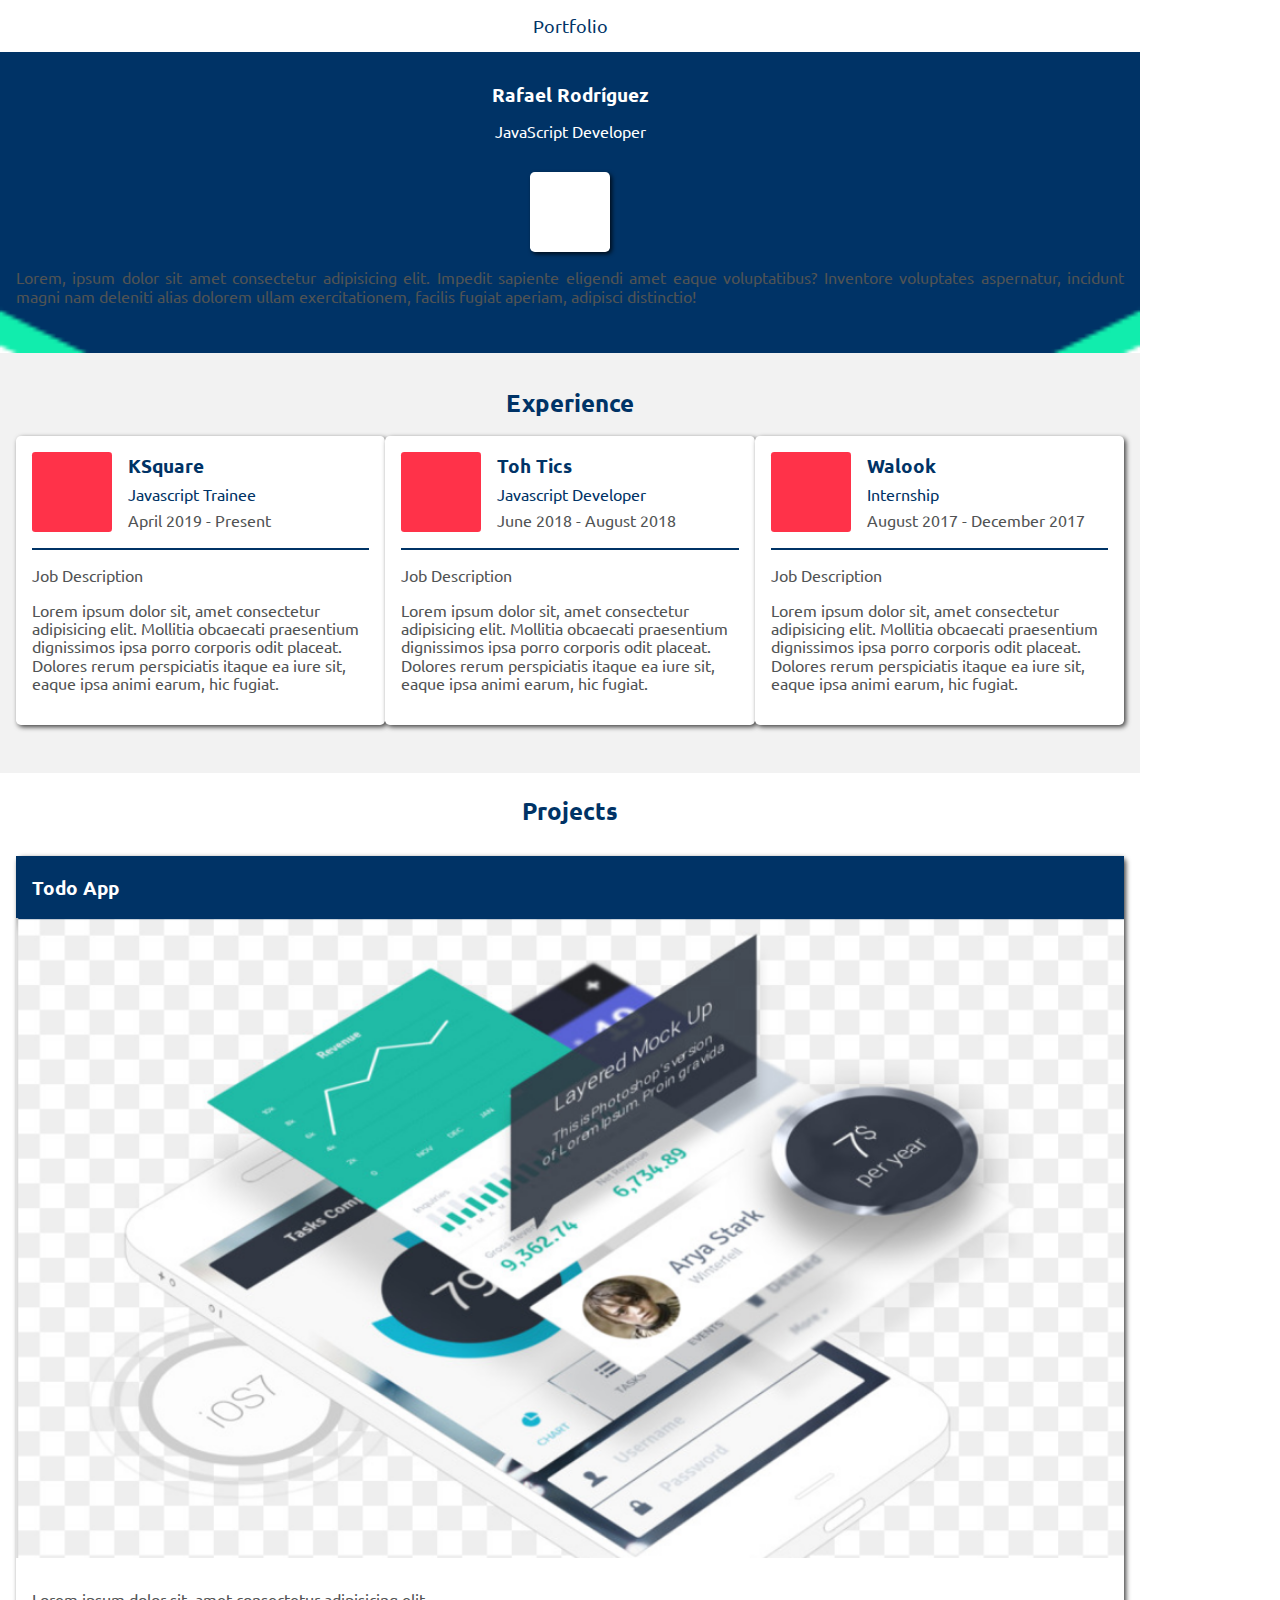
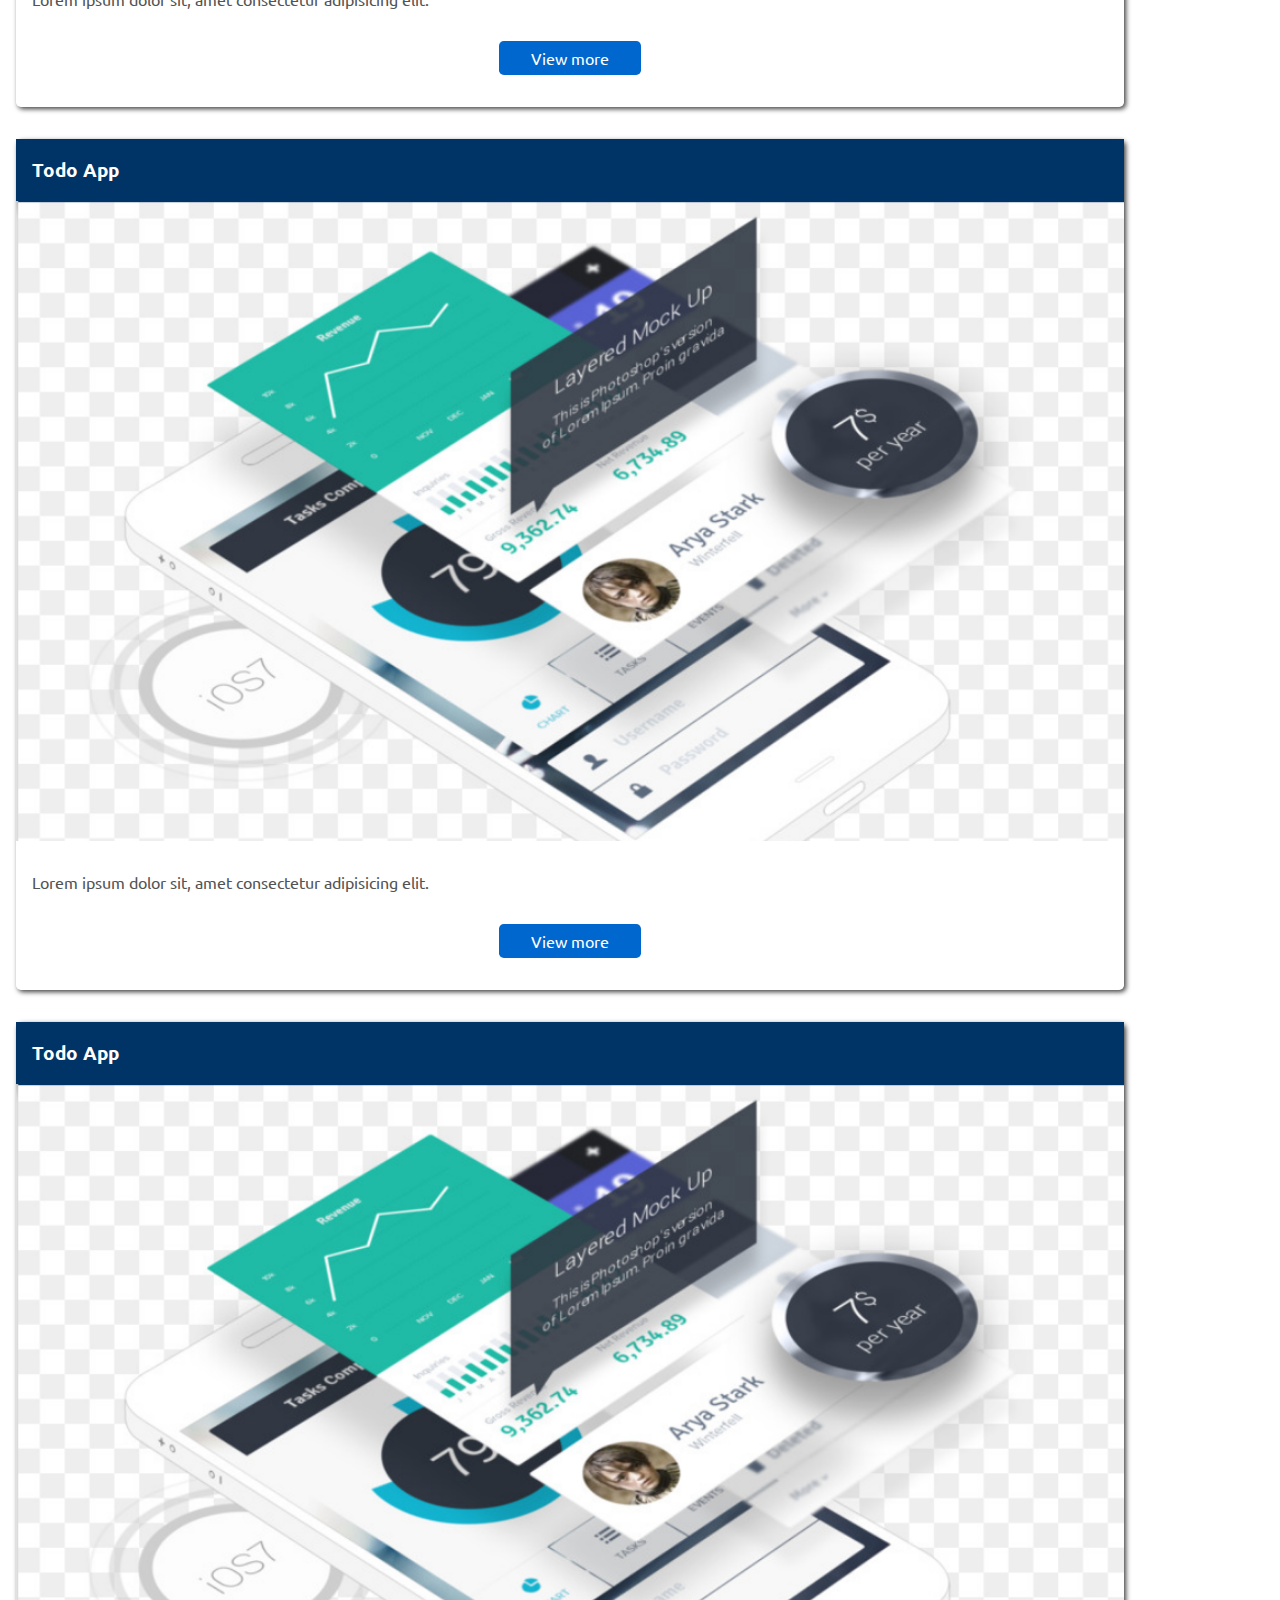
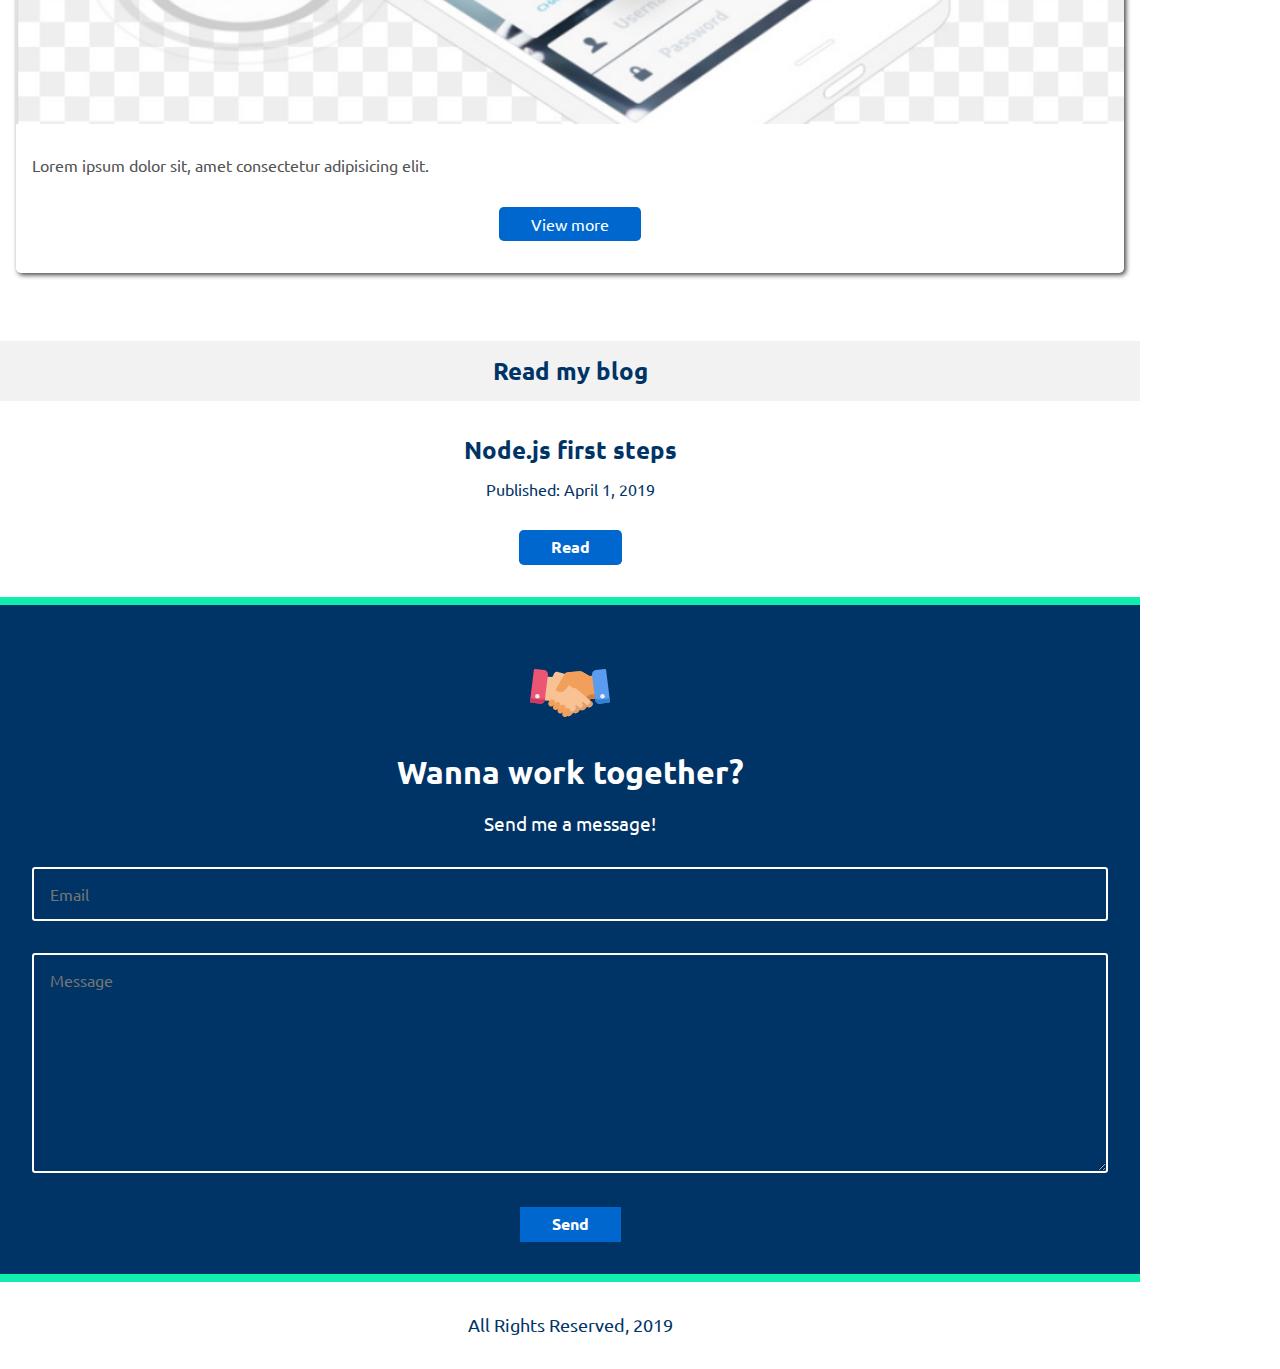
<file: index.html>
<!DOCTYPE html><html lang="en"><head><meta charset="UTF-8"><meta name="viewport" content="width=device-width, initial-scale=1.0"><meta http-equiv="X-UA-Compatible" content="ie=edge"><title>Portfolio</title><link href="https://fonts.googleapis.com/css?family=Ubuntu:300,400,500,700" rel="stylesheet"><link rel="stylesheet" href="vendor/normalize.css"><link rel="stylesheet" href="vendor/bootstrap-grid.css"><link rel="stylesheet" href="main.css"></head><body><div class="container"><div class="row"><div class="col-sm-12 col-md-12"><header class="header"><div class="header__container"><p class="header__name">Portfolio</p></div></header></div></div><div class="row no-gutters"><div class="col-12 col-sm-12 col-md-12"><section class="hero"><div class="hero__container"><h3 class="hero__name">Rafael Rodríguez</h3><p class="hero__title">JavaScript Developer</p><div class="hero__picture"></div><p class="hero__bio">Lorem, ipsum dolor sit amet consectetur adipisicing elit. Impedit sapiente eligendi amet eaque voluptatibus? Inventore voluptates aspernatur, incidunt magni nam deleniti alias dolorem ullam exercitationem, facilis fugiat aperiam, adipisci distinctio!</p></div></section></div></div><div class="row"><div class="col-12 col-sm-12 col-md-12"><section class="experience"><div class="experience__container"><h2 class="experience__title">Experience</h2><div class="experience__card col-12 col-sm-4 col-md-4"><div class="experience__card__picture"></div><div class="experience__card__text">   <h3 class="experience__card__company">KSquare</h3><p class="experience__card__position">Javascript Trainee</p><p class="experience__Card__time">April 2019 - Present</p></div><div class="w-100 experience__card__separator"></div><p class="experience__card__job">Job Description</p><p class="experience__card__job__description">Lorem ipsum dolor sit, amet consectetur adipisicing elit. Mollitia obcaecati praesentium dignissimos ipsa porro corporis odit placeat. Dolores rerum perspiciatis itaque ea iure sit, eaque ipsa animi earum, hic fugiat.</p></div><div class="experience__card col-12 col-sm-4 col-md-4"><div class="experience__card__picture"></div><div class="experience__card__text">   <h3 class="experience__card__company">Toh Tics</h3><p class="experience__card__position">Javascript Developer</p><p class="experience__Card__time">June 2018 - August 2018</p></div><div class="w-100 experience__card__separator"></div><p class="experience__card__job">Job Description</p><p class="experience__card__job__description">Lorem ipsum dolor sit, amet consectetur adipisicing elit. Mollitia obcaecati praesentium dignissimos ipsa porro corporis odit placeat. Dolores rerum perspiciatis itaque ea iure sit, eaque ipsa animi earum, hic fugiat.</p></div><div class="experience__card col-12 col-sm-4 col-md-4"><div class="experience__card__picture"></div><div class="experience__card__text">   <h3 class="experience__card__company">Walook</h3><p class="experience__card__position">Internship</p><p class="experience__Card__time">August 2017 - December 2017</p></div><div class="w-100 experience__card__separator"></div><p class="experience__card__job">Job Description</p><p class="experience__card__job__description">Lorem ipsum dolor sit, amet consectetur adipisicing elit. Mollitia obcaecati praesentium dignissimos ipsa porro corporis odit placeat. Dolores rerum perspiciatis itaque ea iure sit, eaque ipsa animi earum, hic fugiat.</p></div></div></section></div></div><div class="row"><div class="col-12 col-sm-12 col-md-12"><section class="projects"><div class="projects__container"><h2 class="projects__title">Projects</h2><div class="projects__card"><div class="projects__card__title"><h3 class="projects__card___title__text">Todo App</h3></div><div class="projects__card__image"></div><div class="projects__card__description"><p class="projects__card__description__text">Lorem ipsum dolor sit, amet consectetur adipisicing elit.</p></div><div class="projects__card__button"><button class="projects__card__button__content">View more</button></div></div><div class="projects__card"><div class="projects__card__title"><h3 class="projects__card___title__text">Todo App</h3></div><div class="projects__card__image"></div><div class="projects__card__description"><p class="projects__card__description__text">Lorem ipsum dolor sit, amet consectetur adipisicing elit.</p></div><div class="projects__card__button"><button class="projects__card__button__content">View more</button></div></div><div class="projects__card"><div class="projects__card__title"><h3 class="projects__card___title__text">Todo App</h3></div><div class="projects__card__image"></div><div class="projects__card__description"><p class="projects__card__description__text">Lorem ipsum dolor sit, amet consectetur adipisicing elit.</p></div><div class="projects__card__button"><button class="projects__card__button__content">View more</button></div></div></div></section></div></div><div class="row"><div class="col-12 col-sm-12 col-md-12"><section class="blog"><div class="blog__container"><h2 class="blog__title">Read my blog</h2><div class="blog__content"><h2 class="blog__content__title">Node.js first steps</h2><p class="blog__content__published">Published: April 1, 2019</p><button class="blog__content__button">Read</button></div></div></section></div></div><div class="row"><div class="col-12 col-sm-12 col-md-12"><section class="work"><div class="work__container"><div class="work__icon"></div><h1 class="work__together">Wanna work together?</h1><p class="work__message">Send me a message!</p><form class="work__form" action="false"> <input class="work__form__input" type="text" placeholder="Email"><textarea class="work__form__textarea" name="message" cols="30" rows="10" placeholder="Message"></textarea><div class="work__form__button"><button class="work__form__button__text">Send</button></div></form></div></section></div></div><div class="row"><div class="col-12 col-sm-12 col-md-12"><section class="footer"><div class="footer__container"><p class="footer__text">All Rights Reserved, 2019</p></div></section></div></div></div><script src="./js/app.js" async="true" defer="true"></script></body></html>
</file>
<file: main.css>
html {
  font-family: "Ubuntu", sans-serif;
}
.container {
  margin: 0;
  padding: 0;
  width: 100%;
}
/**
 * Header component
 */
.header {
  text-align: center;
}
.header__container {
  box-sizing: border-box;
  padding: 1rem;
  width: 100%;
}
.header__name {
  color: #036;
  font-size: 1.1rem;
  margin: 0;
}
/**
 * Hero Component
 */
.hero {
  background-image: url("../images/arrow_background.png");
  background-repeat: no-repeat;
  background-size: 100% 45vw;
  box-sizing: border-box;
  padding: 1rem 0 2rem 0;
}
.hero__container {
  text-align: center;
}
.hero__name {
  color: #fff;
  margin: 1rem 0 1rem 0;
}
.hero__title {
  color: #fff;
  margin: 0 0 2rem 0;
}
.hero__picture {
  background-color: #fff;
  border-radius: 0.3rem;
  box-shadow: 2px 2px 4px 0px rgba(0,0,0,0.75);
  margin: auto auto;
  height: 5rem;
  width: 5rem;
}
.hero__bio {
  color: #515354;
  text-align: justify;
  padding: 0 1rem;
}
/**
 * Experience component
 */
.experience {
  background-color: #f2f2f2;
  box-sizing: border-box;
}
.experience__container {
  padding: 1rem;
}
.experience__title {
  color: #036;
  text-align: center;
}
.experience__card {
  background-color: #fff;
  border-radius: 0.3rem;
  box-sizing: border-box;
  box-shadow: 2px 2px 5px 0px rgba(0,0,0,0.75);
  display: inline-block;
  margin: 0 0 2rem 0;
  padding: 1rem;
  width: 100%;
}
.experience__card__picture {
  background-color: #ff3249;
  border-radius: 0.2rem;
  display: inline-block;
  height: 5rem;
  width: 5rem;
  vertical-align: middle;
}
.experience__card__text {
  display: inline-block;
  margin-left: 1rem;
  vertical-align: middle;
}
.experience__card__text :first-child {
  margin: 0;
  color: #036;
}
.experience__card__text :nth-child(2) {
  margin: 0.5rem 0;
  color: #036;
}
.experience__card__text :nth-child(3) {
  margin: 0;
  color: #515354;
}
.experience__card__separator {
  border: solid 1px #036;
  margin: 1rem 0;
}
.experience__card__job {
  color: #515354;
  margin: 0 0 1rem 0;
}
.experience__card__job__description {
  color: #515354;
}
/**
 * Projects component
 */
.projects {
  background-color: #fff;
  box-sizing: border-box;
}
.projects__container {
  box-sizing: border-box;
  padding: 1rem;
}
.projects__title {
  color: #036;
  text-align: center;
  margin: 0.5rem 0 2rem 0;
}
.projects__card {
  background-color: #fff;
  border-radius: 0.3rem;
  box-sizing: border-box;
  box-shadow: 2px 2px 5px 0px rgba(0,0,0,0.75);
  margin: 0 0 2rem 0;
  width: 100%;
}
.projects__card__title {
  background-color: #036;
  color: #fff;
  padding: 0.1rem 1rem;
  text-align: left;
}
.projects__card__image {
  background-image: url("./images/work.png");
  background-size: cover;
  background-repeat: no-repeat;
  box-sizing: border-box;
  width: 100%;
  height: 50vw;
}
.projects__card__description {
  padding: 1rem;
}
.projects__card__description__text {
  color: #515354;
}
.projects__card__button {
  text-align: center;
  font-weight: bold;
}
.projects__card__button__content {
  background-color: #0067ce;
  border: none;
  border-radius: 0.3rem;
  color: #fff;
  margin: 0 auto 2rem auto;
  padding: 0.5rem 2rem;
}
/**
 * Blog component
 */
.blog__container {
  background-color: #fff;
}
.blog__title {
  background-color: #f2f2f2;
  color: #036;
  padding: 1rem;
  text-align: center;
}
.blog__content {
  padding: 1rem;
  text-align: center;
}
.blog__content__title {
  color: #036;
  margin: 0;
}
.blog__content__published {
  color: #036;
  margin-bottom: 2rem;
}
.blog__content__button {
  background-color: #0067ce;
  border: none;
  border-radius: 0.3rem;
  color: #fff;
  font-weight: bold;
  margin-bottom: 1rem;
  padding: 0.5rem 2rem;
}
/**
 * Work component
 */
.work {
  background-color: #036;
  border-top: 0.5rem solid #11edad;
  border-bottom: 0.5rem solid #11edad;
  box-sizing: border-box;
}
.work__container {
  padding: 2rem;
}
.work__icon {
  background-image: url("./images/handshake.svg");
  margin: 1rem auto;
  height: 5rem;
  width: 5rem;
}
.work__together {
  color: #fff;
  padding: 0 2rem;
  text-align: center;
}
.work__message {
  color: #fff;
  font-size: 1.2rem;
  margin-bottom: 2rem;
  text-align: center;
}
.work__form__input,
.work__form__textarea {
  background-color: #036;
  border: 2px solid #fff;
  border-radius: 0.2rem;
  color: #fff;
  margin-bottom: 2rem;
  padding: 1rem;
  width: 100%;
}
.work__form__button {
  text-align: center;
}
.work__form__button__text {
  background-color: #0067ce;
  border: none;
  color: #fff;
  font-weight: bold;
  padding: 0.5rem 2rem;
}
/**
 * Footer component
 */
.footer {
  padding: 1rem;
  text-align: center;
}
.footer__text {
  color: #036;
  font-size: 1.1rem;
}
</file>
